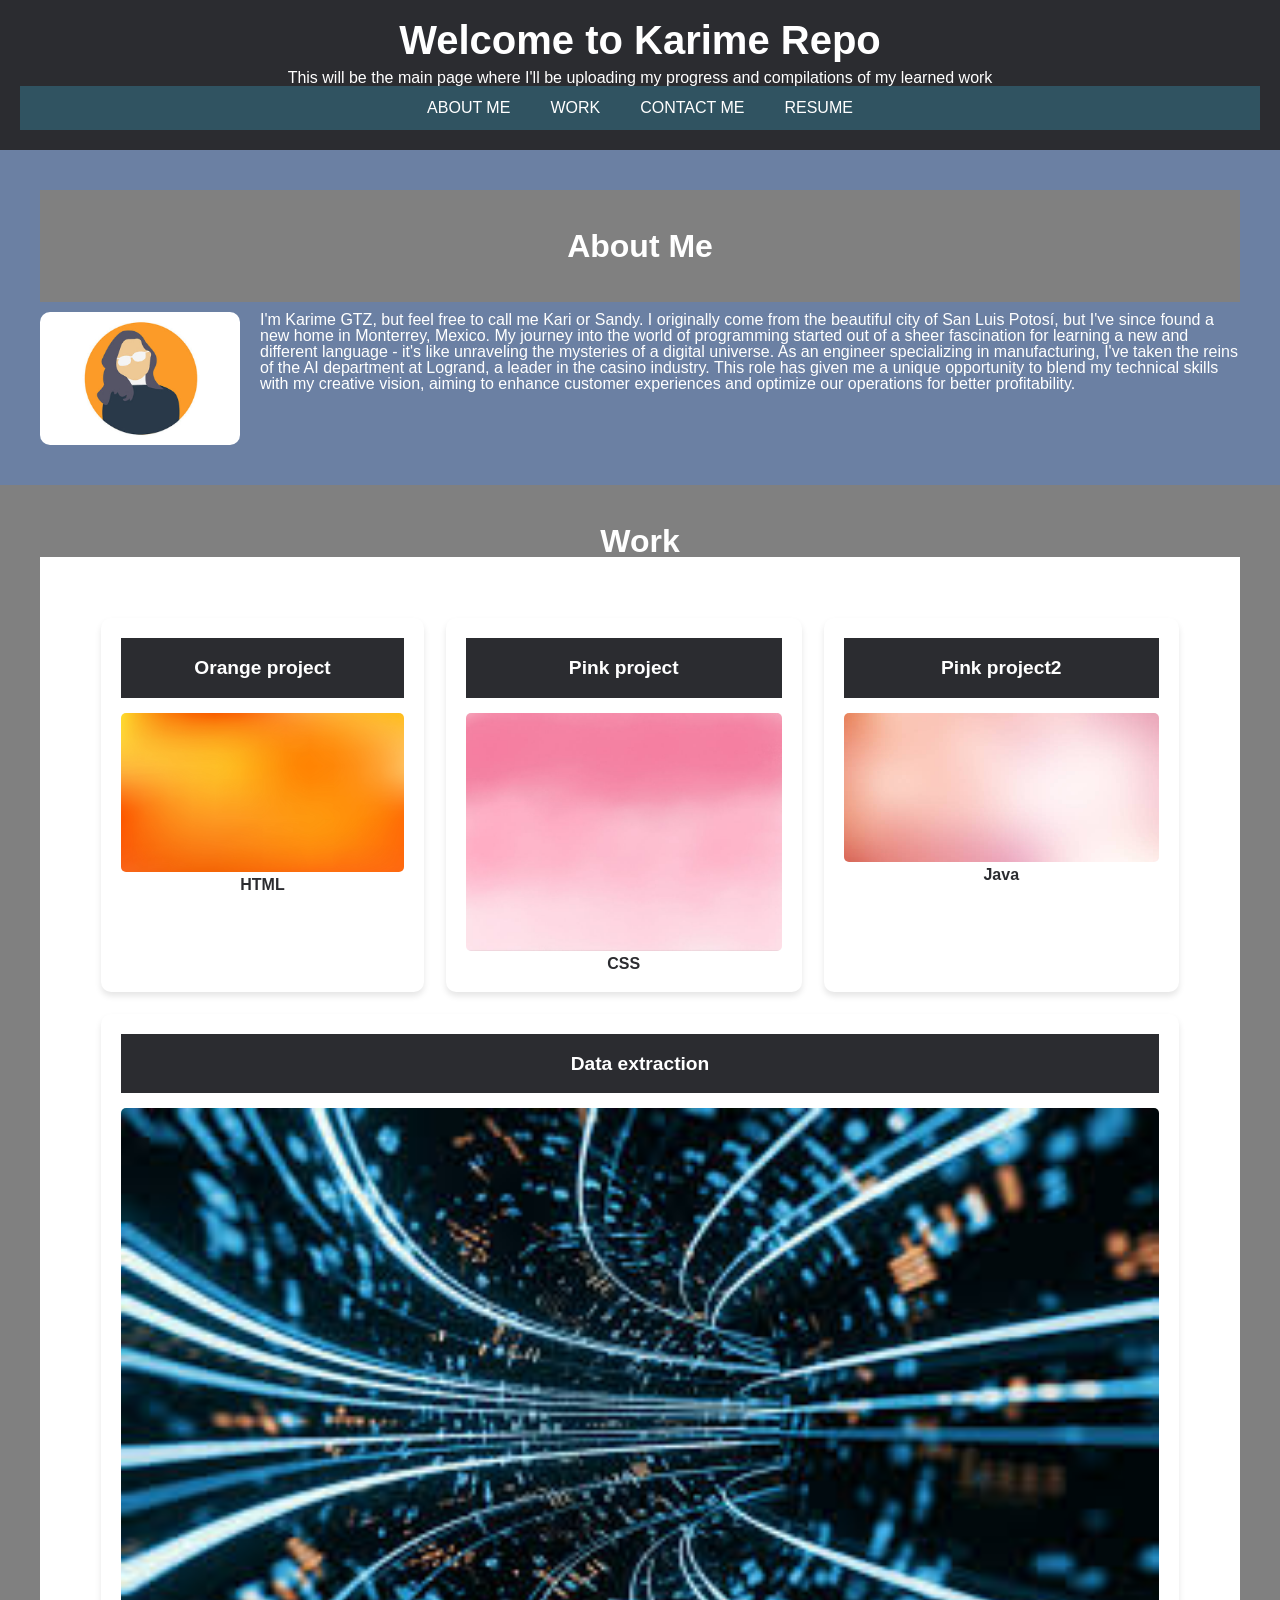
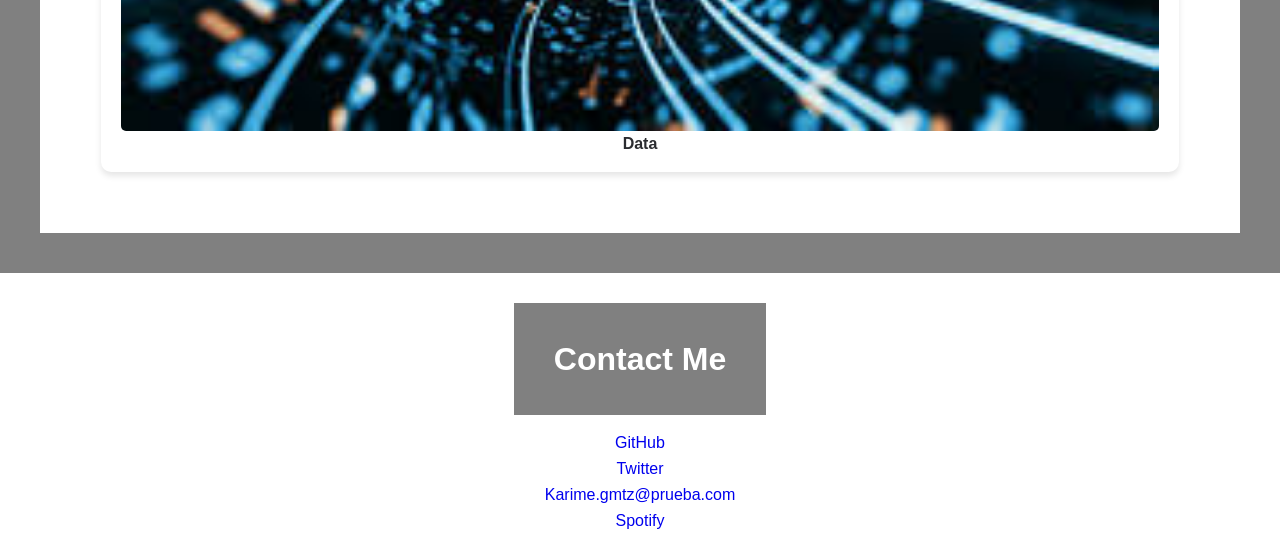
<file: index.html>
<!DOCTYPE html>
<html>

<head>
  <title>CSS Box Styling</title>
  <meta charset="UTF-8" />
  <meta name="viewport" content="width=device-width, initial-scale=1" />
  <link rel="stylesheet" type="text/css" href="./assets/css/reset.css">
  <link rel="stylesheet" type="text/css" href="./assets/css/style.css" />
</head>

<body>
  <!-- Header -->
  <header>
    <h1>Welcome to Karime  Repo</h1>
    <p>
      This will be the main page where I'll be uploading my progress and compilations of my learned work
    </p>
    <nav>
      <a href="#">About me</a>
      <a href="#">Work</a>
      <a href="#">Contact me</a>
      <a href="#">Resume</a>
    </nav>
  </header>

  <!-- Navbar -->
 

  <!-- Body -->
  <main>
    <!-- Product Cards -->
    <section id="aboutme" class="about-me">
      <h2>About Me</h2>
      <img src="./assets/images/image3.jpg" alt="Karime" class="about-me-img"/>
      <p>I'm Karime GTZ, but feel free to call me Kari or Sandy. I originally come from the beautiful city of San Luis Potosí, but I've since found a new home in Monterrey, Mexico. My journey into the world of programming started out of a sheer fascination for learning a new and different language - it's like unraveling the mysteries of a digital universe. As an engineer specializing in manufacturing, I've taken the reins of the AI department at Logrand, a leader in the casino industry. This role has given me a unique opportunity to blend my technical skills with my creative vision, aiming to enhance customer experiences and optimize our operations for better profitability.</p>
    </section>
  
    <h2>Work
  
    <div class="products">
      <section class="card featured">
        <header>Orange project</header>
        <img src="./assets/images/image1.jpg" alt="Orange project" />
        <p>HTML</p>
      </section>
      <section class="card">
        <header>Pink project</header>
        <img src="./assets/images/image2.jpg" alt="tablet" />
        <p>CSS </p>
      </section>
      <section class="card">
        <header>Pink project2</header>
        <img src="./assets/images/image4.jpg" alt="toilet paper" />
        <p>Java</p>
      </section>
      
      <section class="card">
        <header>Data extraction</header>
        <img src="./assets/images/image5.jpeg" alt="wooden spoons" />
        <p>Data</p>
      </section>
    </div>
  </h2>
  </main>

  <!-- Footer -->
  <footer>
    <h2> Contact Me</h2>

  <a href="https://github.com/">GitHub</a>
  <a href="https://twitter.com/?lang=en">Twitter</a>
  <a href="mailto:karime.gmtz@prueba.com">Karime.gmtz@prueba.com</a>
  <a href="https://open.spotify.com/intl-es">Spotify</a>
        
  </footer>
</body>

</html>
</file>
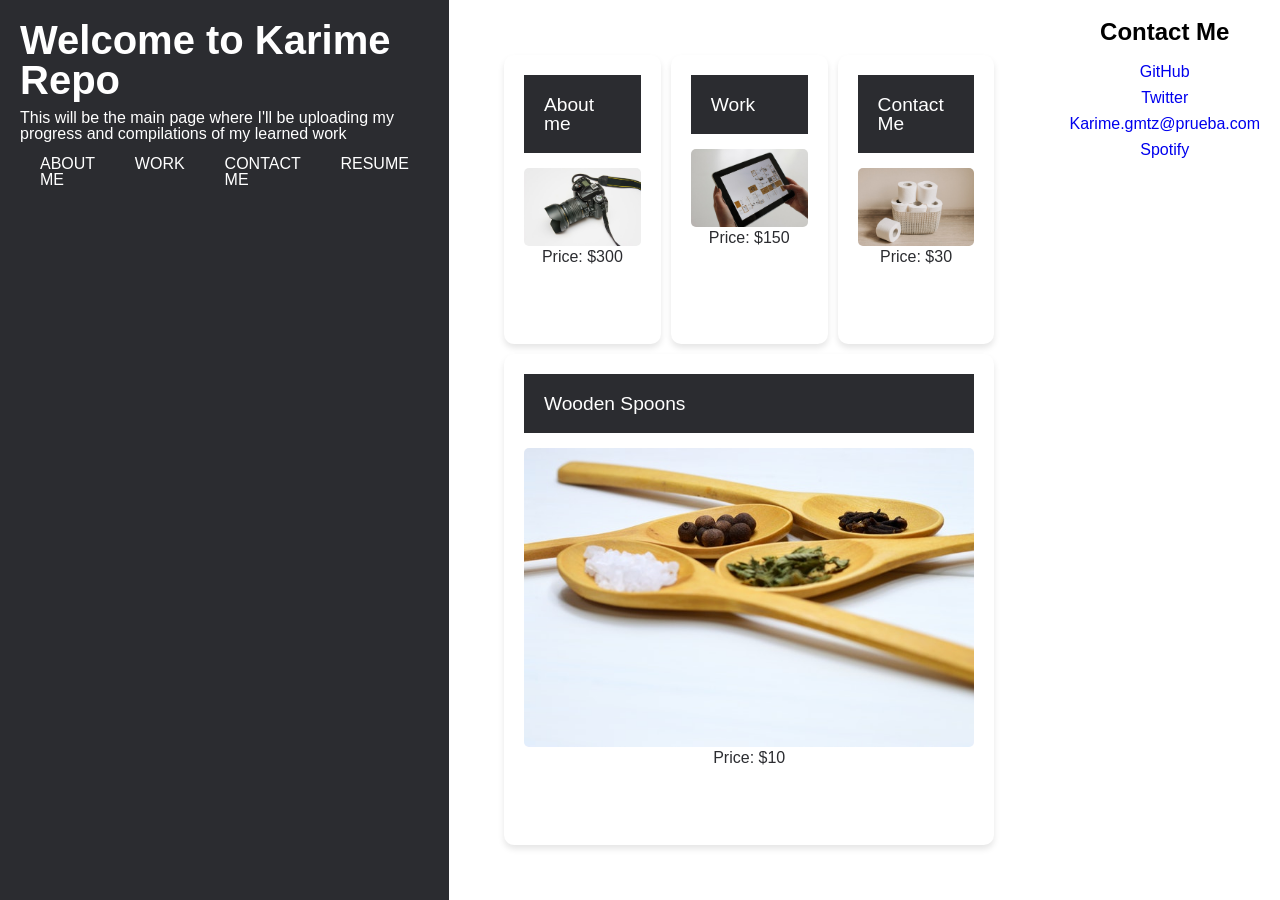
<file: Main/index.html>
<!DOCTYPE html>
<html>

<head>
  <title>CSS Box Styling</title>
  <meta charset="UTF-8" />
  <meta name="viewport" content="width=device-width, initial-scale=1" />
  <link rel="stylesheet" type="text/css" href="./assets/css/reset.css">
  <link rel="stylesheet" type="text/css" href="./assets/css/style.css" />
</head>

<body>
  <!-- Header -->
  <header>
    <h1>Welcome to Karime  Repo</h1>
    <p>
      This will be the main page where I'll be uploading my progress and compilations of my learned work
    </p>
    <nav>
      <a href="#">About me</a>
      <a href="#">Work</a>
      <a href="#">Contact me</a>
      <a href="#">Resume</a>
    </nav>
  </header>

  <!-- Navbar -->
 

  <!-- Body -->
  <main>
    <!-- Product Cards -->
    <div class="products">
      <section class="card">
        <header>About me</header>
        <img src="./assets/images/camera.jpg" alt="camera" />
        <p>Price: $300</p>
      </section>
      <section class="card">
        <header>Work</header>
        <img src="./assets/images/tablet.jpg" alt="tablet" />
        <p>Price: $150</p>
      </section>
      <section class="card">
        <header>Contact Me</header>
        <img src="./assets/images/toilet-paper.jpg" alt="toilet paper" />
        <p>Price: $30</p>
      </section>
      <section class="card">
        <header>Wooden Spoons</header>
        <img src="./assets/images/wooden-spoons.jpg" alt="wooden spoons" />
        <p>Price: $10</p>
      </section>
    </div>
  </main>

  <!-- Footer -->
  <footer>
    <h2> Contact Me</h2>

  <a href="https://github.com/">GitHub</a>
  <a href="https://twitter.com/?lang=en">Twitter</a>
  <a href="mailto:karime.gmtz@prueba.com">Karime.gmtz@prueba.com</a>
  <a href="https://open.spotify.com/intl-es">Spotify</a>
        
  </footer>
</body>

</html>
</file>
<file: assets/css/style.css>
/* Create CSS variables at the root of the document to be used throughout the style sheet */
:root {
 
    --white: #ffffff;
    --dark-blue: #2b2c30; /* Cambia esto por el color exacto del diseño */
    --light-blue: #6b80a3; /* Un ejemplo, ajusta según tu diseño */
    --accent-color: #d79722; /* Un color de acento que veas en el diseño */
    --font-family: 'Open Sans', sans-serif; /* Cambia por la fuente del diseño */
  
}

body {
  font-size: 16px;
  display: flex;
  flex-direction: column;
  min-height: 100vh;
  justify-content: flex-start;
 
}


h1 {
  font-size: 2.5rem;
  margin-bottom: 10px;
  text-align: center;
}

h2 {
  font-size: 2rem;
  padding: 20px;
  margin-bottom: 10px;
  text-align: center;
  padding: 40px; 
  text-align: center; 
  background: grey;
  color: var(--white);
 
}



.about-me {
  text-align: left; /* Alinea el texto a la izquierda para coincidir con el mockup */
  padding: 40px;
  background: var(--light-blue); /* Un fondo que contraste con el color de la fuente */
  color: var(--white);
}

.about-me-img {
  /* Añade estilos para la imagen de acuerdo al mockup */
  width: 200px; /* O el tamaño que corresponda */
  height: auto;
  float: left; /* Para que el texto se alinee alrededor de la imagen */
  margin-right: 20px; /* Espacio entre la imagen y el texto */
  border-radius: 10px; /* Si quieres bordes redondeados */
}
header {
  /* padding: 40px; */
  /* text-align: center; */
  /* Refer to CSS values by the name of the custom property we assigned it */
  /* background: var(--dark-blue); */
  /* color: var(--white); */

    padding: 20px; /* Ajusta según tu diseño */
    text-align: center; /* Alineación del texto a la izquierda */
    background: var(--dark-blue);
    color: var(--white);
    font-family: var(--font-family);
  

}

nav {

  display: flex;
  background-color: rgb(48, 83, 97); /* Ajusta al color de tu diseño */
  justify-content: center; 
}

nav a {
  color: var(--white);
  padding: 14px 20px;
  text-decoration: none;
  text-transform: uppercase; /* Estilo en mayúsculas */
  transition: background-color 0.3s; /* Transición suave para el hover */
}

nav a:hover {
  background-color: var(--light-blue); /* Color al pasar el ratón */
  color: var(--dark-blue);
}

main {
  display: flex;
  flex-wrap: wrap;
  justify-content: space-between;
}

footer {
  /* width: 100%;
  bottom: 0;
  padding: 20px;
  text-align: center;
  background: var(--dark-blue);
  color: var(--white);
  margin-top: auto; */
  padding: 20px;
  text-align: center; /* Centra los elementos del footer */
  display: flex; /* Utiliza flexbox para organizar los elementos */
  flex-direction: column; /* Organiza los elementos en una columna */
  align-items: center; /* Alinea los elementos al centro */
  gap: 10px; /* Espacio entre los elementos del footer */
}

footer a {
  text-decoration: none;
  transition: color 0.3s ease-in-out;
}

footer a:hover {
  color: var(--accent-color); /* Un color de acento al pasar el mouse */
}

.products {
  flex: 1;
  background-color: var(--white);
  padding: 50px;
  display: flex;
  flex-wrap: wrap;
  justify-content: space-evenly;
}

.card {
  order: 1px solid #ccc; /*  borde */
  border-radius: 10px; /* Esquinas ligeramente redondeadas */
  padding: 20px;
  margin: 20px;
  box-shadow: 0 4px 6px rgba(0,0,0,0.1); /* Sombra suave para profundidad */
  background: var(--white); /* Fondo blanco para las tarjetas */
  flex: 0 1 calc(25% - 40px); /* Ajusta el ancho de las tarjetas y el cálculo del espacio entre ellas */
  transform: none; /*Elimina la rotación que tenías antes*/
  transition: transform 0.3s ease-in-out; /* Transición suave para hover */
  flex-grow: 1; /* Esto hará que cada card crezca uniformemente para llenar el espacio del contenedor */
  /* flex-basis: 21%; Establece un ancho inicial antes de que el crecimiento de flex comience, ajusta este valor basado en cuántos elementos deseas en una fila */
  margin: 1%; /* Proporciona un pequeño espacio entre las tarjetas */
}

.card:hover {
  transform: translateY(-5px); /* Levanta la tarjeta ligeramente al pasar el mouse */
}

.card > header {
  /* This is the same as `border-radius: 50px 50px 0 0 */
  border-radius: var(--border-radius) var(--border-radius) 0 0;
  padding: 20px;
  font-size: 1.2rem; /* Ajusta el tamaño del título de la tarjeta */
  margin-bottom: 15px; /* Espacio debajo del título */
}

.card > p {
  font-size: 1rem; /* Ajusta el tamaño del texto de la descripción/precio */
  text-align: center; /* Alinea el texto al centro */
  color: var(--dark-blue); /* Color del texto, puedes ajustarlo */
}

.card > img {
  width: 100%; /* Asegura que la imagen cubra el ancho de la tarjeta */
  height: auto; /* Mantiene la proporción de la imagen */
  border-radius: 5px; /* Redondea ligeramente las esquinas de las imágenes */
}
.card.featured {
  flex: 0 1 calc(33% - 40px); /* Hace que la tarjeta destacada sea más ancha, ajusta según tu layout */
  order: -1; /* Asegura que se muestre primero */
}


.section {
  padding: 50px 0; /* Añade un relleno arriba y abajo */
  margin: 0 20px; /* Añade un margen a los lados */
}


/* @media screen and (max-width: 768px) {
  main,
  nav {
    flex-direction: column;
  } */
  @media screen and (max-width: 768px) {
    .card,
    .section,
    nav,
    footer {
      flex-direction: column; /* Cambia la dirección del flex a columna para dispositivos móviles */
      padding: 20px; /* Reduce el padding para ahorrar espacio */
      text-align: center; /* Centra el texto */
    }
  
    nav a,
    .button {
      display: block; /* Hace que cada enlace ocupe su propia línea */
      margin-bottom: 10px; /* Añade espacio entre enlaces */
    }
  }
</file>
<file: Main/assets/css/style.css>
/* Create CSS variables at the root of the document to be used throughout the style sheet */
:root {
  /* --white: #fffffffd; */
  /* --dark-blue: #0a6ef0; */
  /* You can use it with any value that is repeated throughout the sheet */
  /* --border-radius: 80px; */
    --white: #ffffff;
    --dark-blue: #2b2c30; /* Cambia esto por el color exacto del diseño */
    --light-blue: #6b80a3; /* Un ejemplo, ajusta según tu diseño */
    --accent-color: #d79722; /* Un color de acento que veas en el diseño */
    --font-family: 'Open Sans', sans-serif; /* Cambia por la fuente del diseño */
  
}

body {
  font-size: 16px;
  display: flex;
  flex-direction: column;
  min-height: 100vh;
  justify-content: flex-start;
  flex-direction: row;
}

h1, h2 {
  font-family: var(--font-family); /* Usa la misma fuente para coherencia */
  font-weight: bold; /* Hace que los títulos sean más gruesos */
}

h1 {
  font-size: 2.5rem;
  margin-bottom: 10px;
}

h2 {
  font-size: 1.5rem;
  margin-bottom: 10px;
}

header {
  /* padding: 40px; */
  /* text-align: center; */
  /* Refer to CSS values by the name of the custom property we assigned it */
  /* background: var(--dark-blue); */
  /* color: var(--white); */

    padding: 20px; /* Ajusta según tu diseño */
    text-align: left; /* Alineación del texto a la izquierda */
    background: var(--dark-blue);
    color: var(--white);
    font-family: var(--font-family);
  

}

nav {

  display: flex;
  background-color: var(--dark-blue); /* Ajusta al color de tu diseño */
  justify-content: center; 
}

nav a {
  color: var(--white);
  padding: 14px 20px;
  text-decoration: none;
  text-transform: uppercase; /* Estilo en mayúsculas */
  transition: background-color 0.3s; /* Transición suave para el hover */
}

nav a:hover {
  background-color: var(--light-blue); /* Color al pasar el ratón */
  color: var(--dark-blue);
}

main {
  display: flex;
  flex-wrap: wrap;
  justify-content: space-between;
}

footer {
  /* width: 100%;
  bottom: 0;
  padding: 20px;
  text-align: center;
  background: var(--dark-blue);
  color: var(--white);
  margin-top: auto; */
  padding: 20px;
  text-align: center; /* Centra los elementos del footer */
  display: flex; /* Utiliza flexbox para organizar los elementos */
  flex-direction: column; /* Organiza los elementos en una columna */
  align-items: center; /* Alinea los elementos al centro */
  gap: 10px; /* Espacio entre los elementos del footer */
}

footer a {
  text-decoration: none;
  transition: color 0.3s ease-in-out;
}

footer a:hover {
  color: var(--accent-color); /* Un color de acento al pasar el mouse */
}

.products {
  flex: 1;
  background-color: var(--white);
  padding: 50px;
  display: flex;
  flex-wrap: wrap;
  justify-content: space-evenly;
}

.card {
  order: 1px solid #ccc; /* Un borde sutil */
  border-radius: 10px; /* Esquinas ligeramente redondeadas */
  padding: 20px;
  margin: 20px;
  box-shadow: 0 4px 6px rgba(0,0,0,0.1); /* Sombra suave para profundidad */
  background: var(--white); /* Fondo blanco para las tarjetas */
  flex: 0 1 calc(25% - 40px); /* Ajusta el ancho de las tarjetas y el cálculo del espacio entre ellas */
  transform: none; /*Elimina la rotación que tenías antes*/
  transition: transform 0.3s ease-in-out; /* Transición suave para hover */
  flex-grow: 1; /* Esto hará que cada card crezca uniformemente para llenar el espacio del contenedor */
  flex-basis: 21%; /* Establece un ancho inicial antes de que el crecimiento de flex comience, ajusta este valor basado en cuántos elementos deseas en una fila */
  margin: 1%; /* Proporciona un pequeño espacio entre las tarjetas */
}

.card:hover {
  transform: translateY(-5px); /* Levanta la tarjeta ligeramente al pasar el mouse */
}

.card > header {
  /* This is the same as `border-radius: 50px 50px 0 0 */
  border-radius: var(--border-radius) var(--border-radius) 0 0;
  padding: 20px;
  font-size: 1.2rem; /* Ajusta el tamaño del título de la tarjeta */
  margin-bottom: 15px; /* Espacio debajo del título */
}

.card > p {
  font-size: 1rem; /* Ajusta el tamaño del texto de la descripción/precio */
  text-align: center; /* Alinea el texto al centro */
  color: var(--dark-blue); /* Color del texto, puedes ajustarlo */
}

.card > img {
  width: 100%; /* Asegura que la imagen cubra el ancho de la tarjeta */
  height: auto; /* Mantiene la proporción de la imagen */
  border-radius: 5px; /* Redondea ligeramente las esquinas de las imágenes */
}


/* Asegúrate de que cada sección en tu HTML tenga una clase para poder estilizarla */
.section {
  padding: 50px 0; /* Añade un relleno arriba y abajo */
  margin: 0 20px; /* Añade un margen a los lados */
}


/* @media screen and (max-width: 768px) {
  main,
  nav {
    flex-direction: column;
  } */
  @media screen and (max-width: 768px) {
    .card,
    .section,
    nav,
    footer {
      flex-direction: column; /* Cambia la dirección del flex a columna para dispositivos móviles */
      padding: 20px; /* Reduce el padding para ahorrar espacio */
      text-align: center; /* Centra el texto */
    }
  
    nav a,
    .button {
      display: block; /* Hace que cada enlace ocupe su propia línea */
      margin-bottom: 10px; /* Añade espacio entre enlaces */
    }
  }
  




}
</file>
